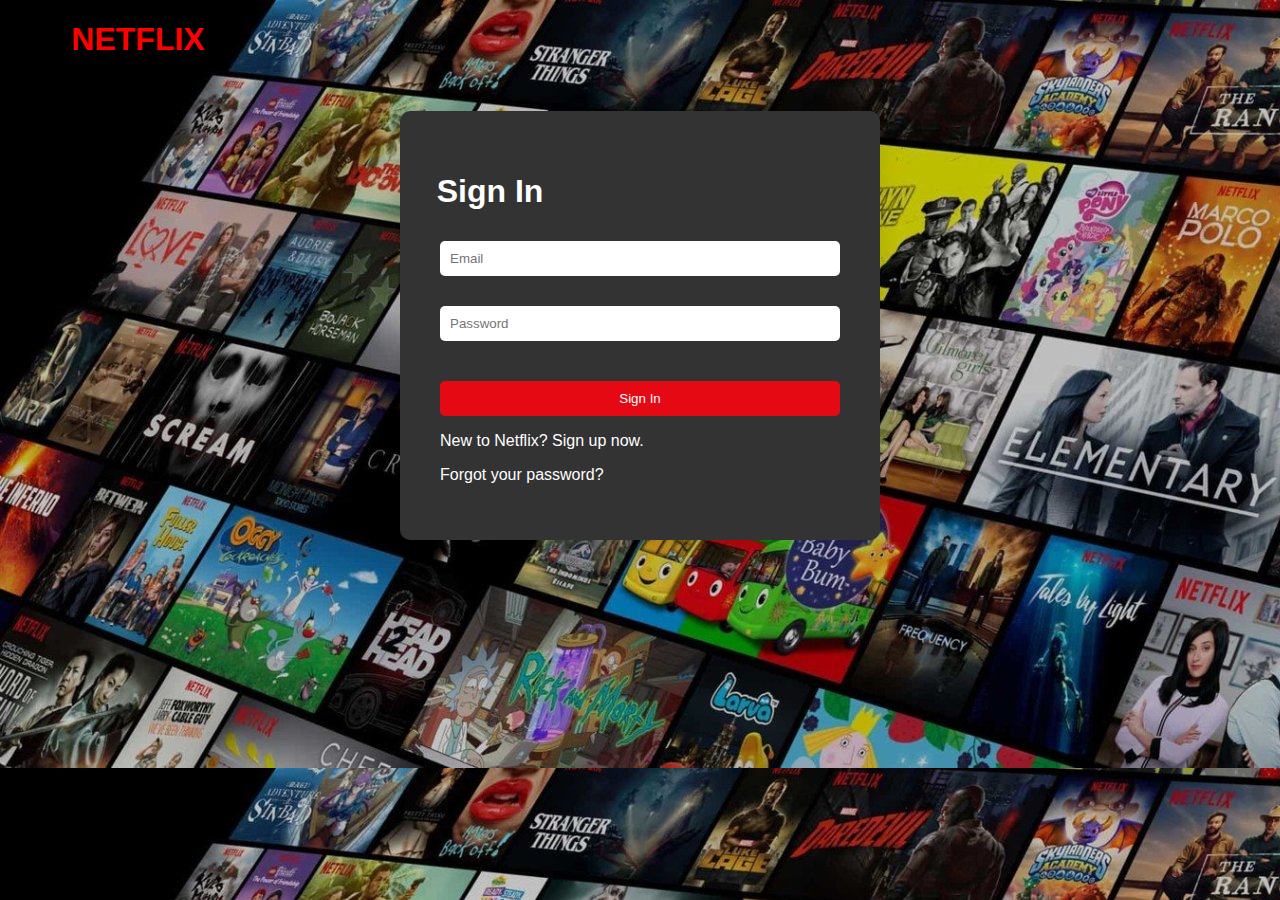
<file: index.html>
<!DOCTYPE html>
<html lang="en">
<head>
  <meta charset="UTF-8">
  <meta http-equiv="X-UA-Compatible" content="IE=edge">
  <meta name="viewport" content="width=device-width, initial-scale=1.0">
  <title>Netflix</title>
</head>
<link rel="stylesheet" href="style.css">
<body>
  <h1 class="netflix">
    NETFLIX
</h1>
<div class="container">
  <h1 class="sign">Sign In</h1>
  <form>
    <label for="email"></label>
    <input type="email" id="email" name="email"  placeholder="Email">
    <label for="password"></label>
    <input type="password" id="password" name="password" required placeholder="Password">
    <button type="submit">Sign In</button>
  </form>
  <p>New to Netflix? <a href="#">Sign up now.</a></p>
  <p><a href="#">Forgot your password?</a></p>
</div>
</body>
</html>
</file>
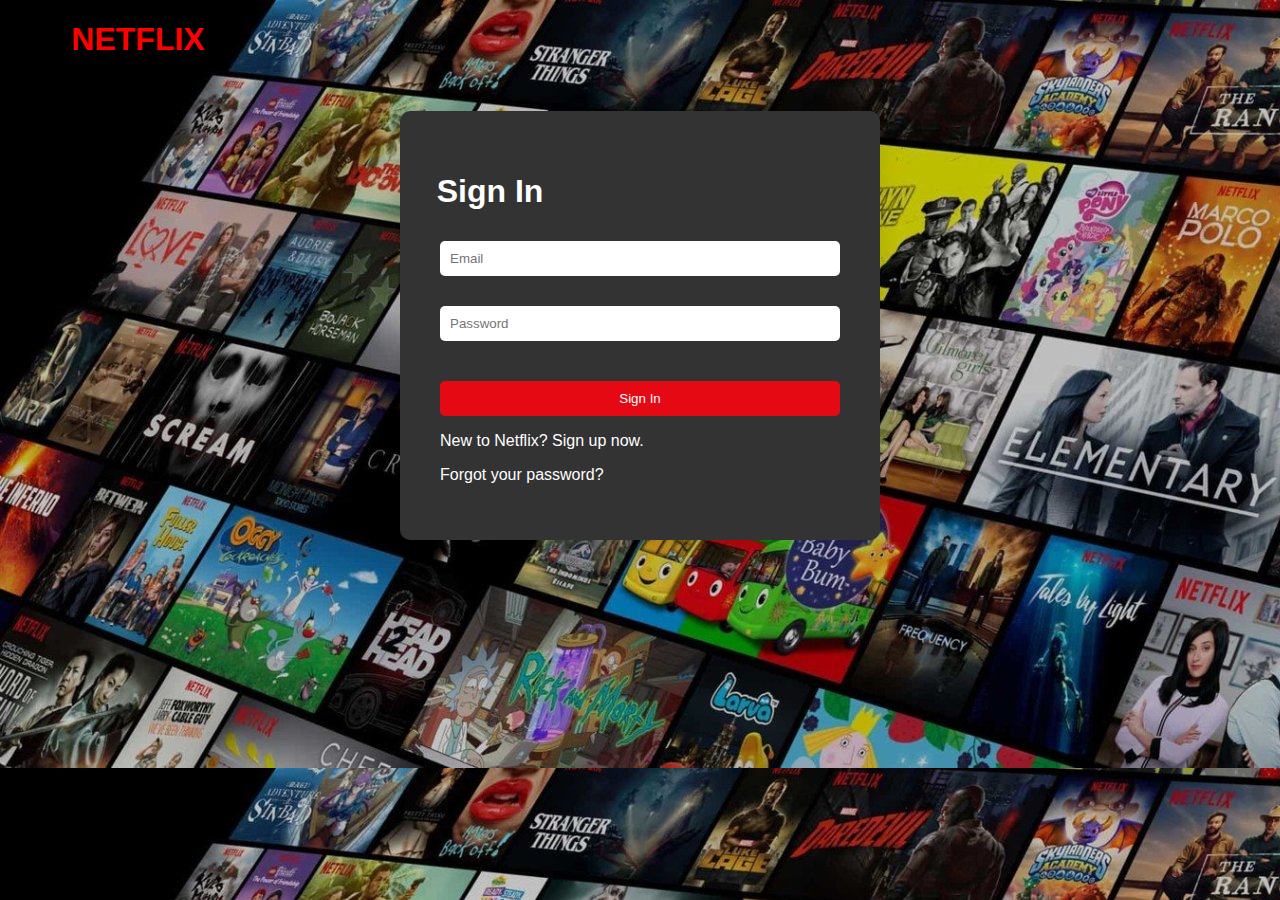
<file: netflix.html>
<!DOCTYPE html>
<html lang="en">
<head>
  <meta charset="UTF-8">
  <meta http-equiv="X-UA-Compatible" content="IE=edge">
  <meta name="viewport" content="width=device-width, initial-scale=1.0">
  <title>Netflix</title>
</head>
<link rel="stylesheet" href="style.css">
<body>
  <h1 class="netflix">
    NETFLIX
</h1>
<div class="container">
  <h1 class="sign">Sign In</h1>
  <form>
    <label for="email"></label>
    <input type="email" id="email" name="email"  placeholder="Email">
    <label for="password"></label>
    <input type="password" id="password" name="password" required placeholder="Password">
    <button type="submit">Sign In</button>
  </form>
  <p>New to Netflix? <a href="#">Sign up now.</a></p>
  <p><a href="#">Forgot your password?</a></p>
</div>
</body>
</html>
</file>
<file: style.css>
body {
    background-color: #141414;
    
    font-family: Arial, sans-serif;
    color: #fff;
    background: url(Netflix-background.jpg);
  }
  
.netflix
{
    
    height: 40px;

    width: 160px;
    color: red;
    position:relative;
    left: 50px;
    font-family:'Lucida Sans', 'Lucida Sans Regular', 'Lucida Grande', 'Lucida Sans Unicode', Geneva, Verdana, sans-serif;
}
  
  .container {
    width: 400px;
    margin: 100px auto;
    padding: 40px;
    background-color: #333;
    border-radius: 10px;
    box-shadow: 0 0 20px rgba(0, 0, 0, 0.1);
    position: relative;
    top: -50px;
  }
  .sign
  {
    position: relative;
    left:-150px;
  }
  
  h1 {
    text-align: center;
  }
  
  form {
    display: flex;
    flex-direction: column;
  }
  
  label {
    margin-bottom: 10px;
  }
  
  input[type="email"],
  input[type="password"] {
    padding: 10px;
    border-radius: 5px;
    border: none;
    margin-bottom: 20px;
  }
  
  button[type="submit"] {
    padding: 10px;
    background-color: #e50914;
    border: none;
    color: #fff;
    border-radius: 5px;
    cursor: pointer;
    margin-top: 20px;
  }
  
  button[type="submit"]:hover {
    background-color: #db0a0a;
  }
  
  a {
    color: #fff;
    text-decoration: none;
  }
  
  a:hover {
    text-decoration: underline;
  }
</file>
